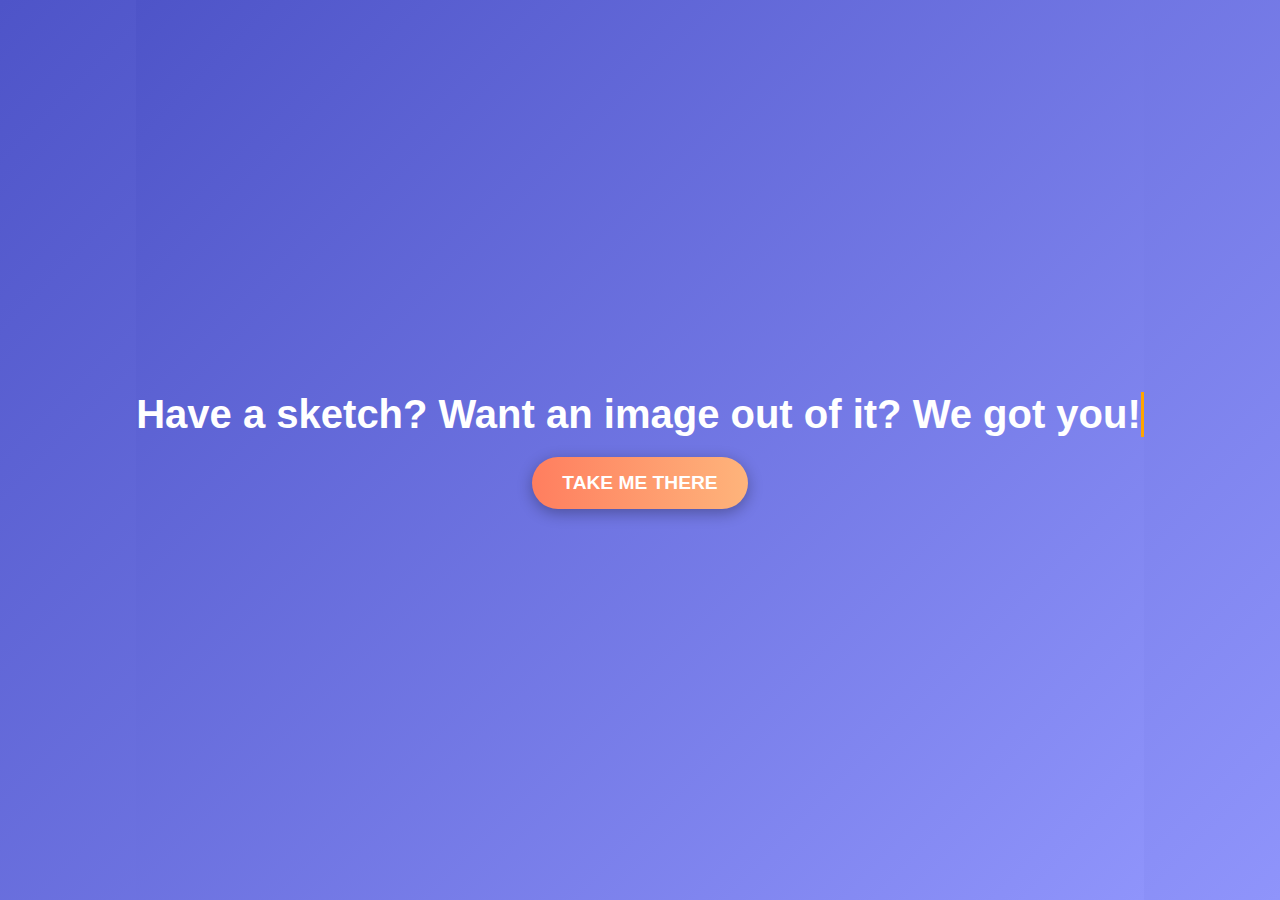
<file: templates/demo.html>
<!DOCTYPE html>
<html lang="en">
<head>
    <meta charset="UTF-8">
    <meta name="viewport" content="width=device-width, initial-scale=1.0">
    <title>Face Generation from Sketches</title>
    <style>
        /* General reset and styling */
        body, html {
            margin: 0;
            padding: 0;
            font-family: Arial, sans-serif;
            display: flex;
            justify-content: center;
            align-items: center;
            height: 100vh;
            background: linear-gradient(135deg, #4e54c8, #8f94fb);
            overflow: hidden;
        }

        .container {
            text-align: center;
            color: #fff;
            animation: fadeIn 2s ease-in-out;
        }

        /* Text animation */
        .animated-text {
            font-size: 2.5em;
            font-weight: bold;
            position: relative;
            overflow: hidden;
            white-space: nowrap;
            animation: typing 3.5s steps(30, end) infinite, blink-caret 0.75s step-end infinite;
            margin-bottom: 20px;
            border-right: 3px solid orange;
        }

        @keyframes typing {
            0% { width: 0; }
            50% { width: 100%; }
            100% { width: 0; }
        }

        @keyframes blink-caret {
            from, to { border-color: transparent; }
            50% { border-color: orange; }
        }

        /* Button styling */
        .button {
            padding: 15px 30px;
            background-color: #ff7e5f;
            background-image: linear-gradient(to right, #ff7e5f, #feb47b);
            border: none;
            border-radius: 30px;
            color: #fff;
            font-size: 1.2em;
            font-weight: bold;
            cursor: pointer;
            transition: transform 0.3s ease;
            box-shadow: 0 4px 15px rgba(0, 0, 0, 0.3);
            text-transform: uppercase;
        }

        .button:hover {
            transform: scale(1.1);
        }

        /* Fade-in effect */
        @keyframes fadeIn {
            from { opacity: 0; }
            to { opacity: 1; }
        }
    </style>
</head>
<body>
    <div class="container">
        <div class="animated-text">Have a sketch? Want an image out of it? We got you!</div>
        <form action="{{ url_for('upload_and_predict') }}" method="GET">
            <button class="button" type="submit">Take Me There</button>
    </div>
</body>
</html>
</file>
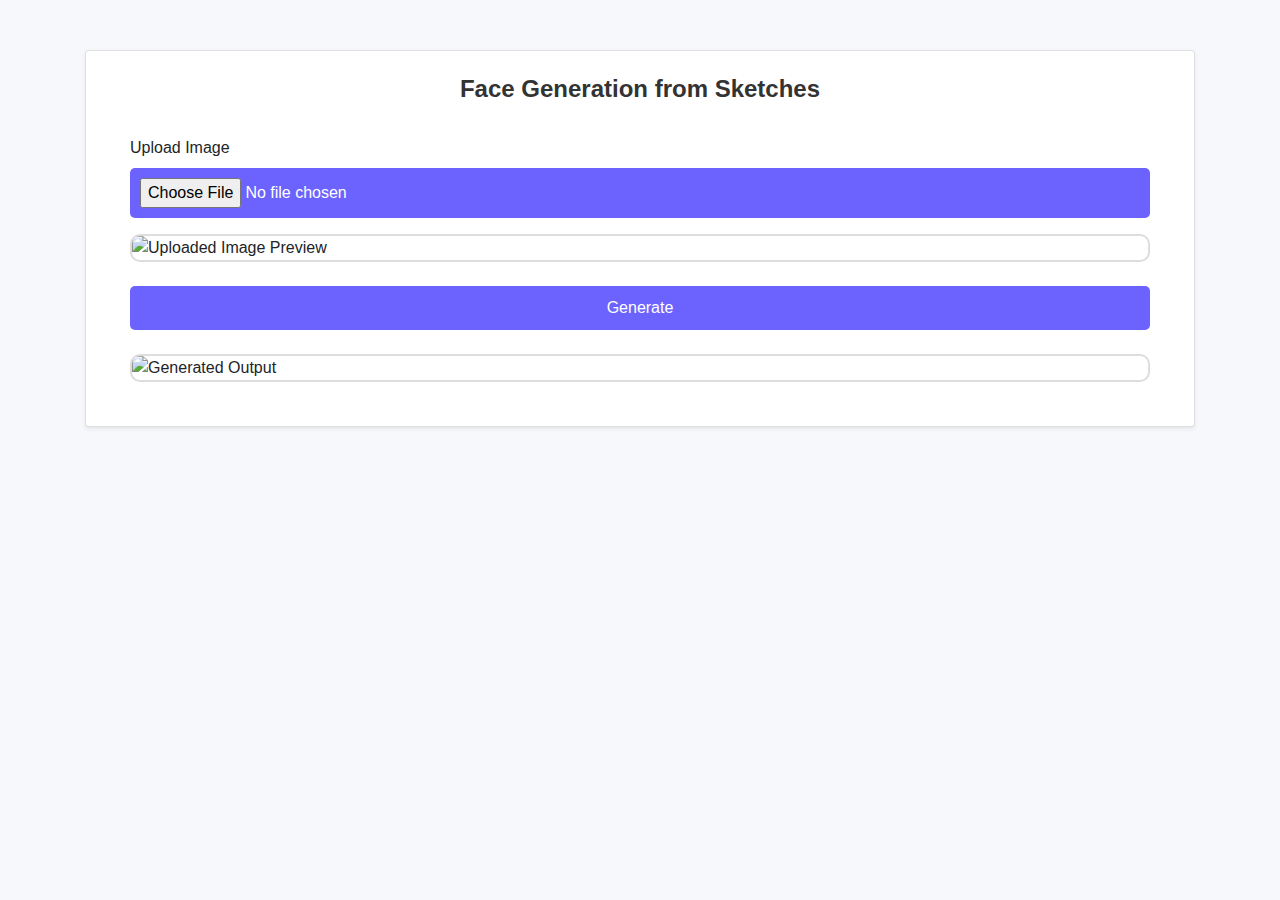
<file: templates/main.html>
<!DOCTYPE html>
<html lang="en">
<head>
    <meta charset="UTF-8">
    <meta name="viewport" content="width=device-width, initial-scale=1.0">
    <title>Face Generation from Sketches</title>
    <link rel="stylesheet" href="https://maxcdn.bootstrapcdn.com/bootstrap/4.5.2/css/bootstrap.min.css">
    <style>
        /* Custom Styles */
        body {
            background-color: #f7f8fc;
            font-family: Arial, sans-serif;
        }
        .container {
            margin-top: 50px;
        }
        .card-title {
            font-size: 1.5rem;
            font-weight: bold;
            color: #333;
        }
        .upload-btn, .generate-btn {
            width: 100%;
            padding: 10px;
            font-size: 1rem;
            color: white;
            background-color: #6c63ff;
            border: none;
            border-radius: 5px;
            transition: background-color 0.3s ease;
        }
        .upload-btn:hover, .generate-btn:hover {
            background-color: #5047c5;
        }
        .image-preview, .generated-output {
            max-width: 100%;
            height: auto;
            border: 2px solid #ddd;
            border-radius: 10px;
            margin-top: 15px;
        }
        /* Responsive Design */
        @media (max-width: 768px) {
            .card-title {
                font-size: 1.2rem;
            }
            .upload-btn, .generate-btn {
                font-size: 0.9rem;
            }
        }
    </style>
</head>
<body>

<div class="container">
    <div class="card shadow-sm p-4">
        <h2 class="card-title text-center">Face Generation from Sketches</h2>
        <div class="card-body">
            <!-- Upload Image Section -->
            <div class="form-group">
                <label for="imageUpload">Upload Image</label>
                <input type="file" id="imageUpload" class="form-control-file upload-btn" accept="image/*" onchange="previewImage(event)">
            </div>
            <img id="imagePreview" class="image-preview d-block mx-auto" alt="Uploaded Image Preview">

            <!-- Generate Button -->
            <div class="text-center mt-4">
                <button class="generate-btn" onclick="generateImage()">Generate</button>
            </div>
            
            <!-- Output Section -->
            <div id="outputContainer" class="mt-4">
                <img id="generatedOutput" class="generated-output d-block mx-auto" alt="Generated Output">
            </div>
        </div>
    </div>
</div>

<script>
    // Preview Uploaded Image
    function previewImage(event) {
        const imagePreview = document.getElementById('imagePreview');
        imagePreview.src = URL.createObjectURL(event.target.files[0]);
        imagePreview.onload = () => {
            URL.revokeObjectURL(imagePreview.src); // Free memory
        };
    }

    // Generate Image Placeholder Function
    function generateImage() {
        const outputContainer = document.getElementById('outputContainer');
        const generatedOutput = document.getElementById('generatedOutput');

        // Here you would add code to generate the output image from the sketch
        // For now, we use a placeholder image to simulate the generated output
        generatedOutput.src = 'https://via.placeholder.com/300?text=Generated+Face';
        generatedOutput.alt = 'Generated Face';
    }
</script>

<script src="https://code.jquery.com/jquery-3.5.1.slim.min.js"></script>
<script src="https://cdn.jsdelivr.net/npm/@popperjs/core@2.9.2/dist/umd/popper.min.js"></script>
<script src="https://maxcdn.bootstrapcdn.com/bootstrap/4.5.2/js/bootstrap.min.js"></script>
</body>
</html>
</file>
